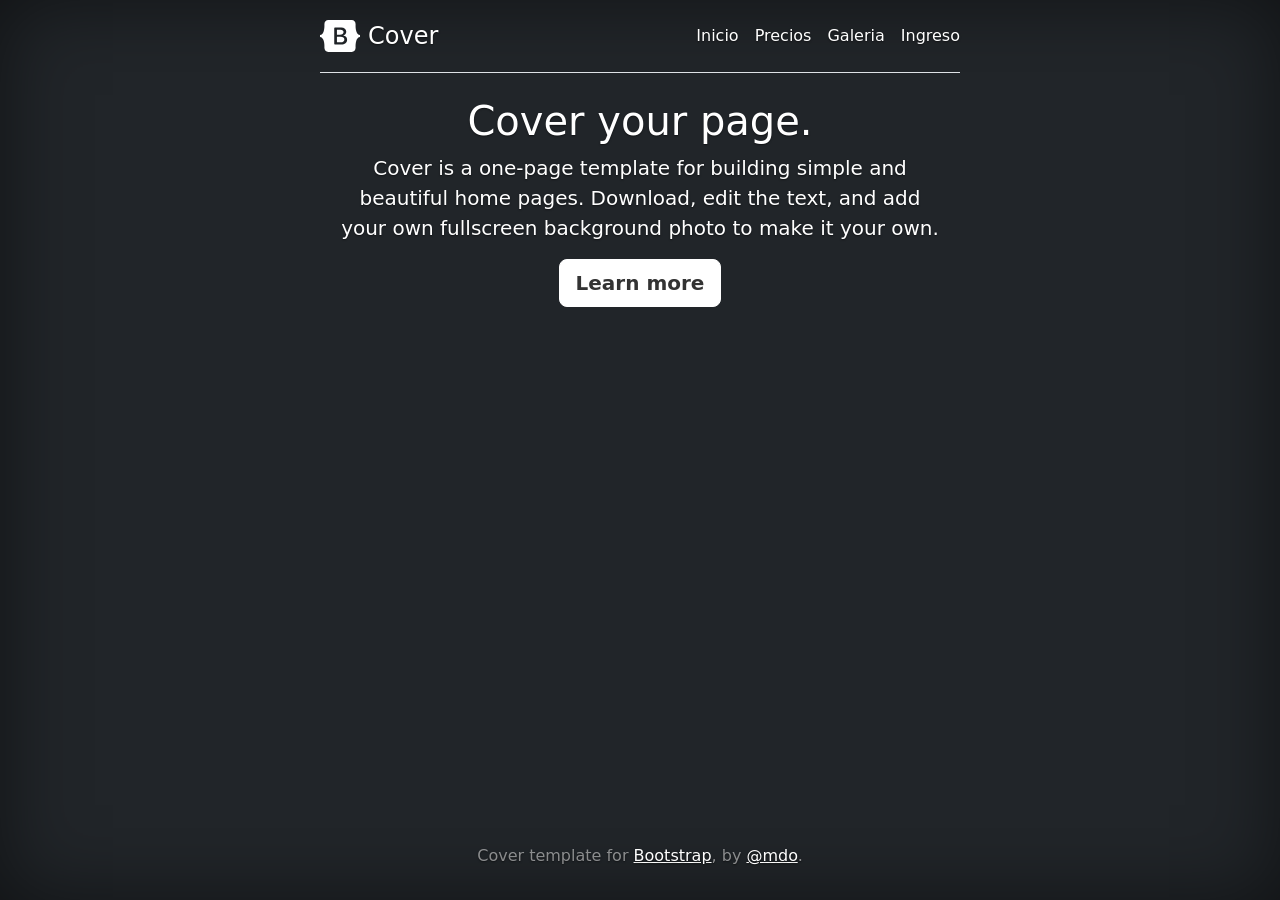
<file: index.html>
<!doctype html>
<html lang="en" class="h-100">
  <head>
    <meta charset="utf-8">
    <meta name="viewport" content="width=device-width, initial-scale=1">
    <meta name="description" content="">
    <meta name="author" content="Mark Otto, Jacob Thornton, and Bootstrap contributors">
    <meta name="generator" content="Hugo 0.84.0">
    <title>Cover</title>

  <link href="https://cdn.jsdelivr.net/npm/bootstrap@5.0.2/dist/css/bootstrap.min.css" rel="stylesheet" integrity="sha384-EVSTQN3/azprG1Anm3QDgpJLIm9Nao0Yz1ztcQTwFspd3yD65VohhpuuCOmLASjC" crossorigin="anonymous">

    <style>
      .bd-placeholder-img {
        font-size: 1.125rem;
        text-anchor: middle;
        -webkit-user-select: none;
        -moz-user-select: none;
        user-select: none;
      }

      @media (min-width: 768px) {
        .bd-placeholder-img-lg {
          font-size: 3.5rem;
        }
      }
    </style>

    
    <!-- Custom styles for this template -->
    <link href="index.css" rel="stylesheet">

  </head>

  <body class="d-flex h-100 text-center text-white bg-dark">

<div class="cover-container d-flex w-100 h-100 p-3 mx-auto flex-column">
    

   <header>
    <div class="d-flex flex-column flex-md-row align-items-center pb-3 mb-4 border-bottom">
      <a href="/" class="d-flex align-items-center text-white text-decoration-none">
        <svg xmlns="http://www.w3.org/2000/svg" width="40" height="32" class="me-2" viewBox="0 0 118 94" role="img"><title>Bootstrap</title><path fill-rule="evenodd" clip-rule="evenodd" d="M24.509 0c-6.733 0-11.715 5.893-11.492 12.284.214 6.14-.064 14.092-2.066 20.577C8.943 39.365 5.547 43.485 0 44.014v5.972c5.547.529 8.943 4.649 10.951 11.153 2.002 6.485 2.28 14.437 2.066 20.577C12.794 88.106 17.776 94 24.51 94H93.5c6.733 0 11.714-5.893 11.491-12.284-.214-6.14.064-14.092 2.066-20.577 2.009-6.504 5.396-10.624 10.943-11.153v-5.972c-5.547-.529-8.934-4.649-10.943-11.153-2.002-6.484-2.28-14.437-2.066-20.577C105.214 5.894 100.233 0 93.5 0H24.508zM80 57.863C80 66.663 73.436 72 62.543 72H44a2 2 0 01-2-2V24a2 2 0 012-2h18.437c9.083 0 15.044 4.92 15.044 12.474 0 5.302-4.01 10.049-9.119 10.88v.277C75.317 46.394 80 51.21 80 57.863zM60.521 28.34H49.948v14.934h8.905c6.884 0 10.68-2.772 10.68-7.727 0-4.643-3.264-7.207-9.012-7.207zM49.948 49.2v16.458H60.91c7.167 0 10.964-2.876 10.964-8.281 0-5.406-3.903-8.178-11.425-8.178H49.948z" fill="currentColor"></path></svg>
        <span class="fs-4">Cover</span>
      </a>

      <nav class="d-inline-flex mt-2 mt-md-0 ms-md-auto">
        <a class="me-3 py-2 text-white text-decoration-none" href="index.html">Inicio</a>
        <a class="me-3 py-2 text-white text-decoration-none" href="prices.html">Precios</a>
        <a class="me-3 py-2 text-white text-decoration-none" href="galeria.html">Galeria</a>
        <a class="py-2 text-white text-decoration-none" href="ingreso.html">Ingreso</a>
      </nav>
    </div>

  
  </header>

  <main class="px-3">
    <h1>Cover your page.</h1>
    <p class="lead">Cover is a one-page template for building simple and beautiful home pages. Download, edit the text, and add your own fullscreen background photo to make it your own.</p>
    <p class="lead">
      <a href="#" class="btn btn-lg btn-secondary fw-bold border-white bg-white">Learn more</a>
    </p>
  </main>

  <footer class="mt-auto text-white-50">
    <p>Cover template for <a href="https://getbootstrap.com/" class="text-white">Bootstrap</a>, by <a href="https://twitter.com/mdo" class="text-white">@mdo</a>.</p>
  </footer>
</div>

<script src="https://cdn.jsdelivr.net/npm/bootstrap@5.0.2/dist/js/bootstrap.bundle.min.js" integrity="sha384-MrcW6ZMFYlzcLA8Nl+NtUVF0sA7MsXsP1UyJoMp4YLEuNSfAP+JcXn/tWtIaxVXM" crossorigin="anonymous"></script>
    
  </body>
</html>
</file>
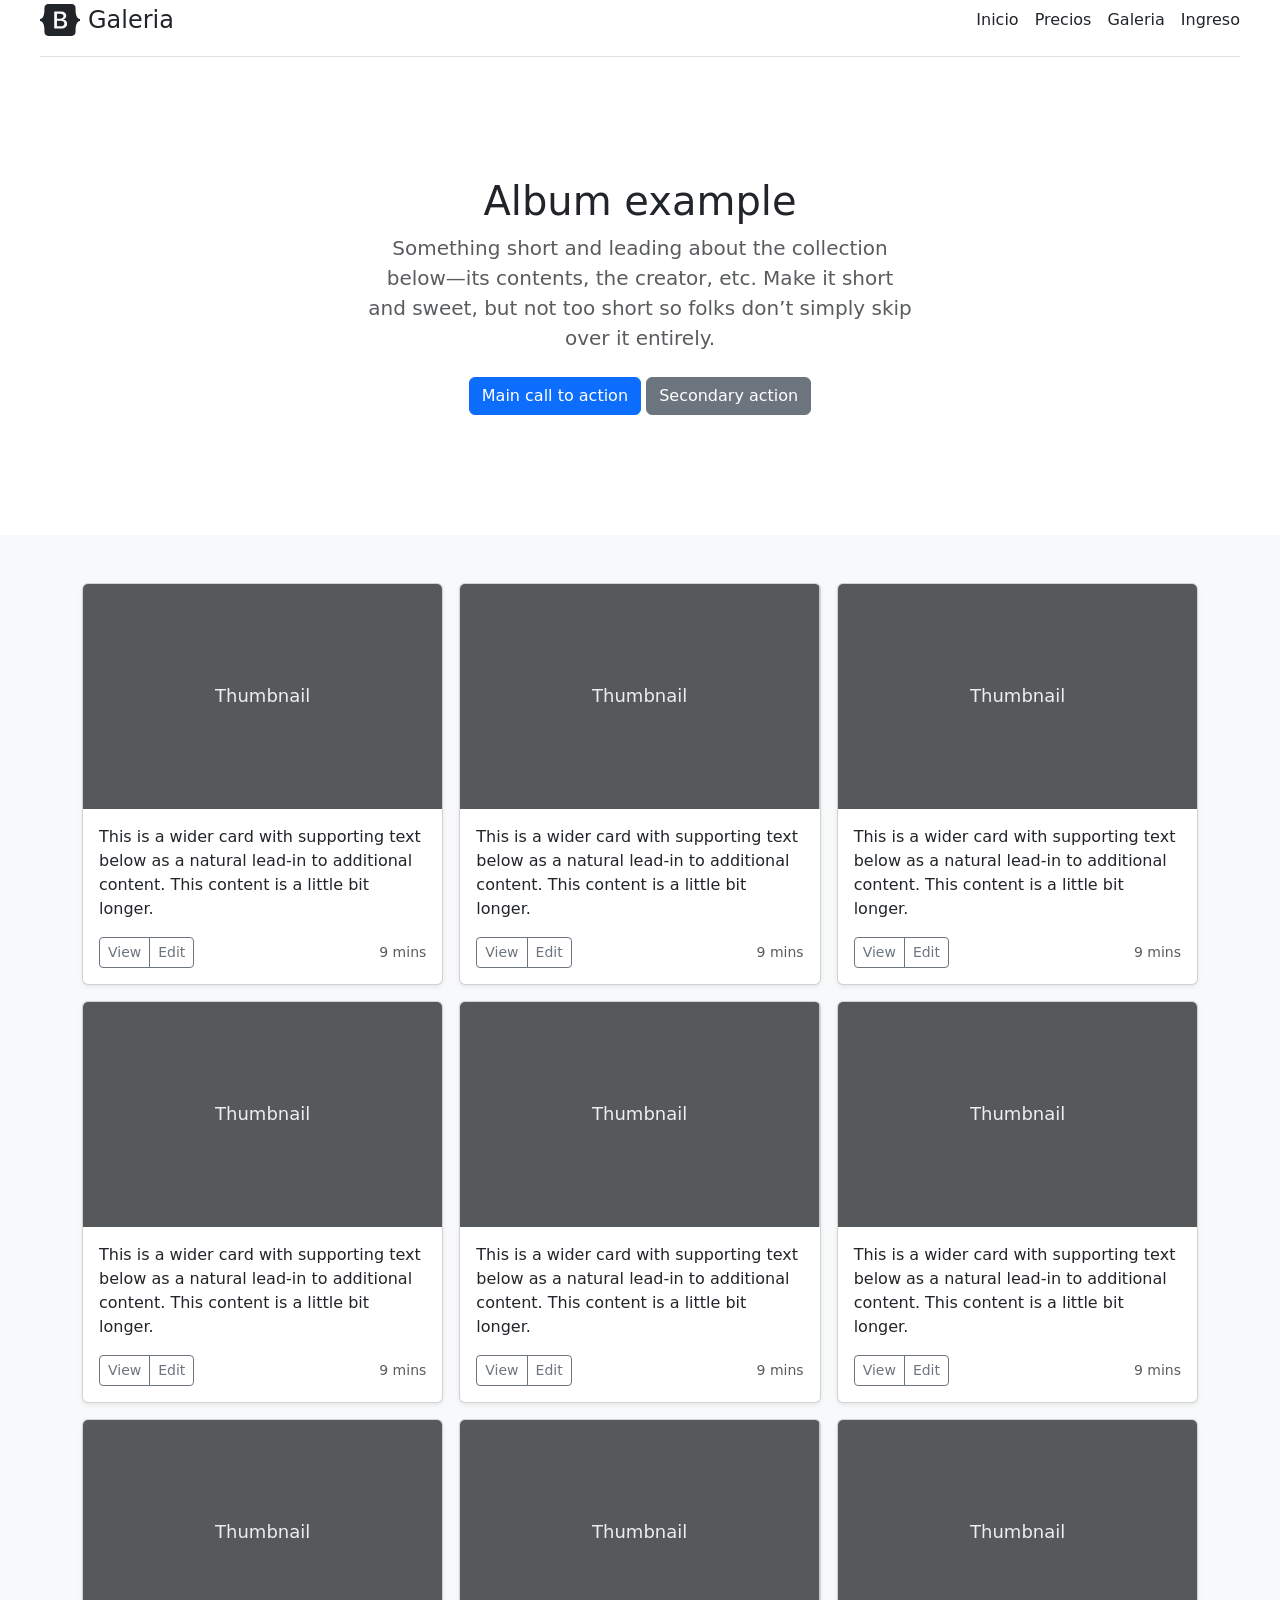
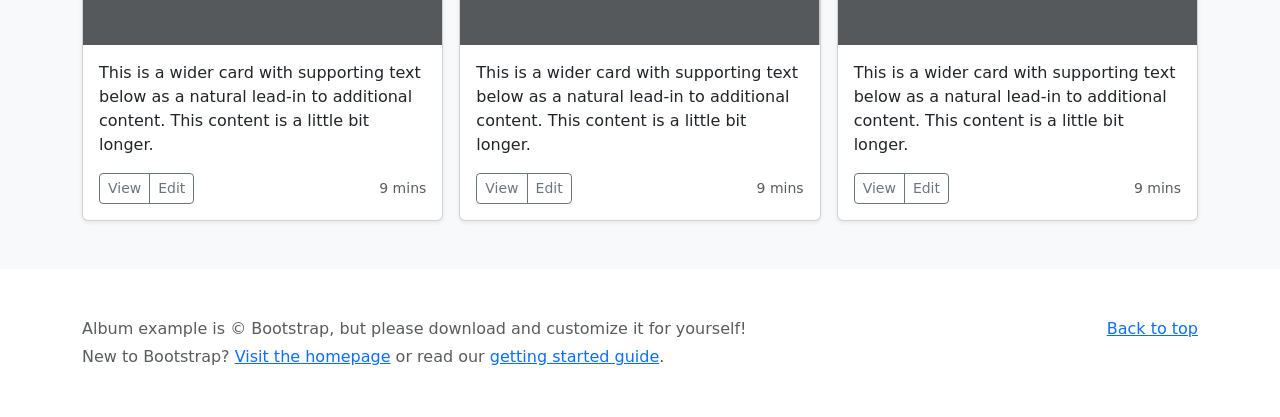
<file: galeria.html>
<!doctype html>
<html lang="en">
  <head>
    <meta charset="utf-8">
    <meta name="viewport" content="width=device-width, initial-scale=1">
    <meta name="description" content="">
    <meta name="author" content="Mark Otto, Jacob Thornton, and Bootstrap contributors">
    <meta name="generator" content="Hugo 0.84.0">
    <title>Galeria</title>

   <link href="https://cdn.jsdelivr.net/npm/bootstrap@5.0.2/dist/css/bootstrap.min.css" rel="stylesheet" integrity="sha384-EVSTQN3/azprG1Anm3QDgpJLIm9Nao0Yz1ztcQTwFspd3yD65VohhpuuCOmLASjC" crossorigin="anonymous">

    <style>
      .bd-placeholder-img {
        font-size: 1.125rem;
        text-anchor: middle;
        -webkit-user-select: none;
        -moz-user-select: none;
        user-select: none;
      }

      @media (min-width: 768px) {
        .bd-placeholder-img-lg {
          font-size: 3.5rem;
        }
      }

      header {
    padding-left: 40px;
    padding-right: 40px;
}
    </style>

    
  </head>
  <body>
    
<header>
    <div class="d-flex flex-column flex-md-row align-items-center pb-3 mb-4 border-bottom">
      <a href="/" class="d-flex align-items-center text-dark text-decoration-none">
        <svg xmlns="http://www.w3.org/2000/svg" width="40" height="32" class="me-2" viewBox="0 0 118 94" role="img"><title>Bootstrap</title><path fill-rule="evenodd" clip-rule="evenodd" d="M24.509 0c-6.733 0-11.715 5.893-11.492 12.284.214 6.14-.064 14.092-2.066 20.577C8.943 39.365 5.547 43.485 0 44.014v5.972c5.547.529 8.943 4.649 10.951 11.153 2.002 6.485 2.28 14.437 2.066 20.577C12.794 88.106 17.776 94 24.51 94H93.5c6.733 0 11.714-5.893 11.491-12.284-.214-6.14.064-14.092 2.066-20.577 2.009-6.504 5.396-10.624 10.943-11.153v-5.972c-5.547-.529-8.934-4.649-10.943-11.153-2.002-6.484-2.28-14.437-2.066-20.577C105.214 5.894 100.233 0 93.5 0H24.508zM80 57.863C80 66.663 73.436 72 62.543 72H44a2 2 0 01-2-2V24a2 2 0 012-2h18.437c9.083 0 15.044 4.92 15.044 12.474 0 5.302-4.01 10.049-9.119 10.88v.277C75.317 46.394 80 51.21 80 57.863zM60.521 28.34H49.948v14.934h8.905c6.884 0 10.68-2.772 10.68-7.727 0-4.643-3.264-7.207-9.012-7.207zM49.948 49.2v16.458H60.91c7.167 0 10.964-2.876 10.964-8.281 0-5.406-3.903-8.178-11.425-8.178H49.948z" fill="currentColor"></path></svg>
        <span class="fs-4">Galeria</span>
      </a>

      <nav class="d-inline-flex mt-2 mt-md-0 ms-md-auto">
        <a class="me-3 py-2 text-dark text-decoration-none" href="index.html">Inicio</a>
        <a class="me-3 py-2 text-dark text-decoration-none" href="prices.html">Precios</a>
        <a class="me-3 py-2 text-dark text-decoration-none" href="galeria.html">Galeria</a>
        <a class="py-2 text-dark text-decoration-none" href="ingreso.html">Ingreso</a>
      </nav>
    

    </div>
  </header>

<main>

  <section class="py-5 text-center container">
    <div class="row py-lg-5">
      <div class="col-lg-6 col-md-8 mx-auto">
        <h1 class="fw-light">Album example</h1>
        <p class="lead text-muted">Something short and leading about the collection below—its contents, the creator, etc. Make it short and sweet, but not too short so folks don’t simply skip over it entirely.</p>
        <p>
          <a href="#" class="btn btn-primary my-2">Main call to action</a>
          <a href="#" class="btn btn-secondary my-2">Secondary action</a>
        </p>
      </div>
    </div>
  </section>

  <div class="album py-5 bg-light">
    <div class="container">

      <div class="row row-cols-1 row-cols-sm-2 row-cols-md-3 g-3">
        <div class="col">
          <div class="card shadow-sm">
            <svg class="bd-placeholder-img card-img-top" width="100%" height="225" xmlns="http://www.w3.org/2000/svg" role="img" aria-label="Placeholder: Thumbnail" preserveAspectRatio="xMidYMid slice" focusable="false"><title>Placeholder</title><rect width="100%" height="100%" fill="#55595c"/><text x="50%" y="50%" fill="#eceeef" dy=".3em">Thumbnail</text></svg>

            <div class="card-body">
              <p class="card-text">This is a wider card with supporting text below as a natural lead-in to additional content. This content is a little bit longer.</p>
              <div class="d-flex justify-content-between align-items-center">
                <div class="btn-group">
                  <button type="button" class="btn btn-sm btn-outline-secondary">View</button>
                  <button type="button" class="btn btn-sm btn-outline-secondary">Edit</button>
                </div>
                <small class="text-muted">9 mins</small>
              </div>
            </div>
          </div>
        </div>
        <div class="col">
          <div class="card shadow-sm">
            <svg class="bd-placeholder-img card-img-top" width="100%" height="225" xmlns="http://www.w3.org/2000/svg" role="img" aria-label="Placeholder: Thumbnail" preserveAspectRatio="xMidYMid slice" focusable="false"><title>Placeholder</title><rect width="100%" height="100%" fill="#55595c"/><text x="50%" y="50%" fill="#eceeef" dy=".3em">Thumbnail</text></svg>

            <div class="card-body">
              <p class="card-text">This is a wider card with supporting text below as a natural lead-in to additional content. This content is a little bit longer.</p>
              <div class="d-flex justify-content-between align-items-center">
                <div class="btn-group">
                  <button type="button" class="btn btn-sm btn-outline-secondary">View</button>
                  <button type="button" class="btn btn-sm btn-outline-secondary">Edit</button>
                </div>
                <small class="text-muted">9 mins</small>
              </div>
            </div>
          </div>
        </div>
        <div class="col">
          <div class="card shadow-sm">
            <svg class="bd-placeholder-img card-img-top" width="100%" height="225" xmlns="http://www.w3.org/2000/svg" role="img" aria-label="Placeholder: Thumbnail" preserveAspectRatio="xMidYMid slice" focusable="false"><title>Placeholder</title><rect width="100%" height="100%" fill="#55595c"/><text x="50%" y="50%" fill="#eceeef" dy=".3em">Thumbnail</text></svg>

            <div class="card-body">
              <p class="card-text">This is a wider card with supporting text below as a natural lead-in to additional content. This content is a little bit longer.</p>
              <div class="d-flex justify-content-between align-items-center">
                <div class="btn-group">
                  <button type="button" class="btn btn-sm btn-outline-secondary">View</button>
                  <button type="button" class="btn btn-sm btn-outline-secondary">Edit</button>
                </div>
                <small class="text-muted">9 mins</small>
              </div>
            </div>
          </div>
        </div>

        <div class="col">
          <div class="card shadow-sm">
            <svg class="bd-placeholder-img card-img-top" width="100%" height="225" xmlns="http://www.w3.org/2000/svg" role="img" aria-label="Placeholder: Thumbnail" preserveAspectRatio="xMidYMid slice" focusable="false"><title>Placeholder</title><rect width="100%" height="100%" fill="#55595c"/><text x="50%" y="50%" fill="#eceeef" dy=".3em">Thumbnail</text></svg>

            <div class="card-body">
              <p class="card-text">This is a wider card with supporting text below as a natural lead-in to additional content. This content is a little bit longer.</p>
              <div class="d-flex justify-content-between align-items-center">
                <div class="btn-group">
                  <button type="button" class="btn btn-sm btn-outline-secondary">View</button>
                  <button type="button" class="btn btn-sm btn-outline-secondary">Edit</button>
                </div>
                <small class="text-muted">9 mins</small>
              </div>
            </div>
          </div>
        </div>
        <div class="col">
          <div class="card shadow-sm">
            <svg class="bd-placeholder-img card-img-top" width="100%" height="225" xmlns="http://www.w3.org/2000/svg" role="img" aria-label="Placeholder: Thumbnail" preserveAspectRatio="xMidYMid slice" focusable="false"><title>Placeholder</title><rect width="100%" height="100%" fill="#55595c"/><text x="50%" y="50%" fill="#eceeef" dy=".3em">Thumbnail</text></svg>

            <div class="card-body">
              <p class="card-text">This is a wider card with supporting text below as a natural lead-in to additional content. This content is a little bit longer.</p>
              <div class="d-flex justify-content-between align-items-center">
                <div class="btn-group">
                  <button type="button" class="btn btn-sm btn-outline-secondary">View</button>
                  <button type="button" class="btn btn-sm btn-outline-secondary">Edit</button>
                </div>
                <small class="text-muted">9 mins</small>
              </div>
            </div>
          </div>
        </div>
        <div class="col">
          <div class="card shadow-sm">
            <svg class="bd-placeholder-img card-img-top" width="100%" height="225" xmlns="http://www.w3.org/2000/svg" role="img" aria-label="Placeholder: Thumbnail" preserveAspectRatio="xMidYMid slice" focusable="false"><title>Placeholder</title><rect width="100%" height="100%" fill="#55595c"/><text x="50%" y="50%" fill="#eceeef" dy=".3em">Thumbnail</text></svg>

            <div class="card-body">
              <p class="card-text">This is a wider card with supporting text below as a natural lead-in to additional content. This content is a little bit longer.</p>
              <div class="d-flex justify-content-between align-items-center">
                <div class="btn-group">
                  <button type="button" class="btn btn-sm btn-outline-secondary">View</button>
                  <button type="button" class="btn btn-sm btn-outline-secondary">Edit</button>
                </div>
                <small class="text-muted">9 mins</small>
              </div>
            </div>
          </div>
        </div>

        <div class="col">
          <div class="card shadow-sm">
            <svg class="bd-placeholder-img card-img-top" width="100%" height="225" xmlns="http://www.w3.org/2000/svg" role="img" aria-label="Placeholder: Thumbnail" preserveAspectRatio="xMidYMid slice" focusable="false"><title>Placeholder</title><rect width="100%" height="100%" fill="#55595c"/><text x="50%" y="50%" fill="#eceeef" dy=".3em">Thumbnail</text></svg>

            <div class="card-body">
              <p class="card-text">This is a wider card with supporting text below as a natural lead-in to additional content. This content is a little bit longer.</p>
              <div class="d-flex justify-content-between align-items-center">
                <div class="btn-group">
                  <button type="button" class="btn btn-sm btn-outline-secondary">View</button>
                  <button type="button" class="btn btn-sm btn-outline-secondary">Edit</button>
                </div>
                <small class="text-muted">9 mins</small>
              </div>
            </div>
          </div>
        </div>
        <div class="col">
          <div class="card shadow-sm">
            <svg class="bd-placeholder-img card-img-top" width="100%" height="225" xmlns="http://www.w3.org/2000/svg" role="img" aria-label="Placeholder: Thumbnail" preserveAspectRatio="xMidYMid slice" focusable="false"><title>Placeholder</title><rect width="100%" height="100%" fill="#55595c"/><text x="50%" y="50%" fill="#eceeef" dy=".3em">Thumbnail</text></svg>

            <div class="card-body">
              <p class="card-text">This is a wider card with supporting text below as a natural lead-in to additional content. This content is a little bit longer.</p>
              <div class="d-flex justify-content-between align-items-center">
                <div class="btn-group">
                  <button type="button" class="btn btn-sm btn-outline-secondary">View</button>
                  <button type="button" class="btn btn-sm btn-outline-secondary">Edit</button>
                </div>
                <small class="text-muted">9 mins</small>
              </div>
            </div>
          </div>
        </div>
        <div class="col">
          <div class="card shadow-sm">
            <svg class="bd-placeholder-img card-img-top" width="100%" height="225" xmlns="http://www.w3.org/2000/svg" role="img" aria-label="Placeholder: Thumbnail" preserveAspectRatio="xMidYMid slice" focusable="false"><title>Placeholder</title><rect width="100%" height="100%" fill="#55595c"/><text x="50%" y="50%" fill="#eceeef" dy=".3em">Thumbnail</text></svg>

            <div class="card-body">
              <p class="card-text">This is a wider card with supporting text below as a natural lead-in to additional content. This content is a little bit longer.</p>
              <div class="d-flex justify-content-between align-items-center">
                <div class="btn-group">
                  <button type="button" class="btn btn-sm btn-outline-secondary">View</button>
                  <button type="button" class="btn btn-sm btn-outline-secondary">Edit</button>
                </div>
                <small class="text-muted">9 mins</small>
              </div>
            </div>
          </div>
        </div>
      </div>
    </div>
  </div>

</main>

<footer class="text-muted py-5">
  <div class="container">
    <p class="float-end mb-1">
      <a href="#">Back to top</a>
    </p>
    <p class="mb-1">Album example is &copy; Bootstrap, but please download and customize it for yourself!</p>
    <p class="mb-0">New to Bootstrap? <a href="/">Visit the homepage</a> or read our <a href="../getting-started/introduction/">getting started guide</a>.</p>
  </div>
</footer>

<script src="https://cdn.jsdelivr.net/npm/bootstrap@5.0.2/dist/js/bootstrap.bundle.min.js" integrity="sha384-MrcW6ZMFYlzcLA8Nl+NtUVF0sA7MsXsP1UyJoMp4YLEuNSfAP+JcXn/tWtIaxVXM" crossorigin="anonymous"></script>

      
  </body>
</html>
</file>
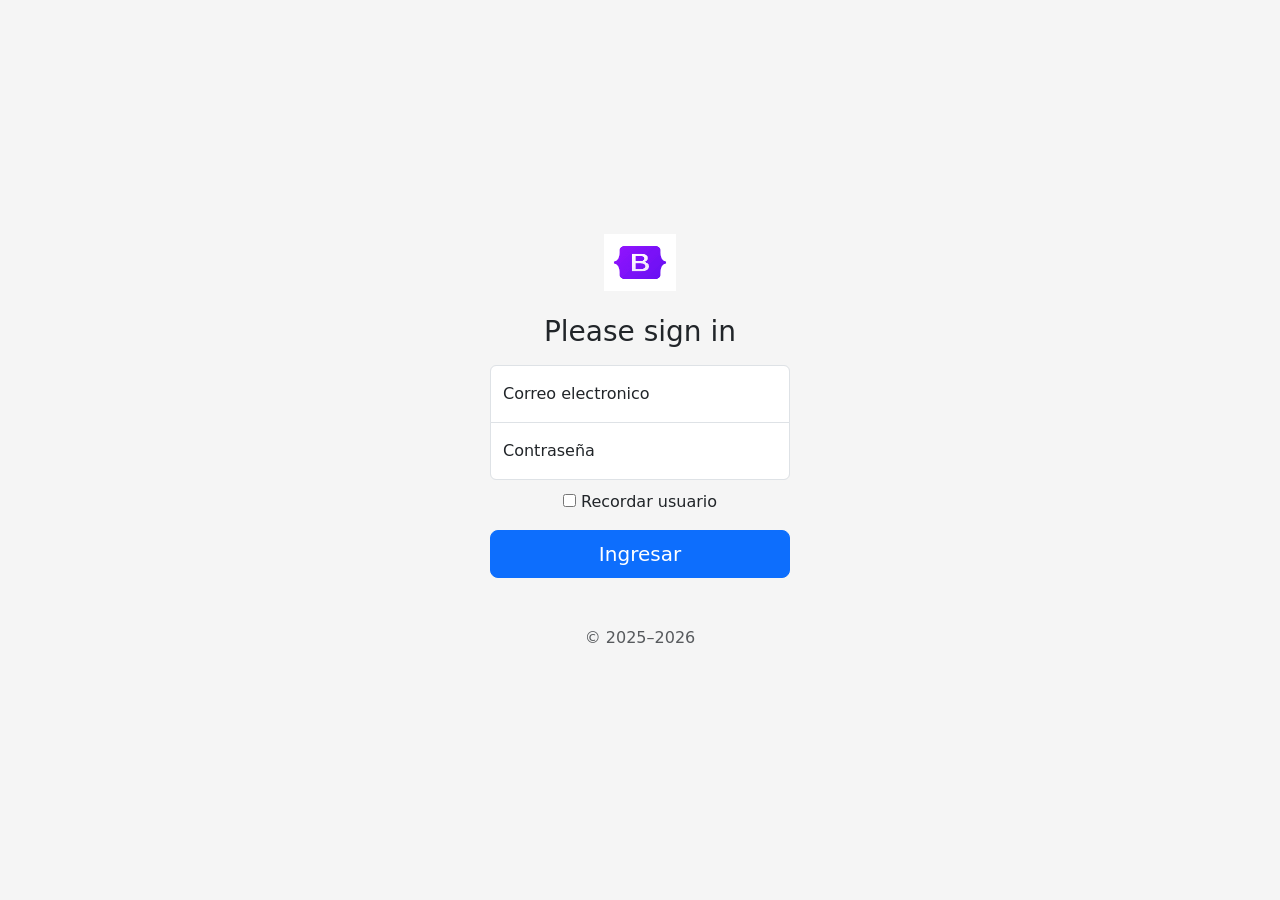
<file: ingreso.html>
<!doctype html>
<html lang="en">
  <head>
    <meta charset="utf-8">
    <meta name="viewport" content="width=device-width, initial-scale=1">
    <meta name="description" content="">
    <meta name="author" content="Mark Otto, Jacob Thornton, and Bootstrap contributors">
    <meta name="generator" content="Hugo 0.84.0">
    <title>Signin Template · Bootstrap v5.0</title>

   <link href="https://cdn.jsdelivr.net/npm/bootstrap@5.0.2/dist/css/bootstrap.min.css" rel="stylesheet" integrity="sha384-EVSTQN3/azprG1Anm3QDgpJLIm9Nao0Yz1ztcQTwFspd3yD65VohhpuuCOmLASjC" crossorigin="anonymous">

    <style>
      .bd-placeholder-img {
        font-size: 1.125rem;
        text-anchor: middle;
        -webkit-user-select: none;
        -moz-user-select: none;
        user-select: none;
      }

      @media (min-width: 768px) {
        .bd-placeholder-img-lg {
          font-size: 3.5rem;
        }
      }
    </style>

    
    <!-- Custom styles for this template -->
    <link href="ingreso.css" rel="stylesheet">

  </head>
  <body class="text-center">
    
<main class="form-signin">
  <form>
    <img class="mb-4" src="IMG/logo bootstrap.png" alt="" width="72" height="57">
    <h1 class="h3 mb-3 fw-normal">Please sign in</h1>

    <div class="form-floating">
      <input type="email" class="form-control" id="floatingInput" placeholder="name@example.com">
      <label for="floatingInput">Correo electronico</label>
    </div>
    <div class="form-floating">
      <input type="password" class="form-control" id="floatingPassword" placeholder="Password">
      <label for="floatingPassword">Contraseña</label>
    </div>

    <div class="checkbox mb-3">
      <label>
        <input type="checkbox" value="remember-me"> Recordar usuario
      </label>
    </div>
    <button class="w-100 btn btn-lg btn-primary" type="submit">Ingresar</button>
    <p class="mt-5 mb-3 text-muted">&copy; 2025–2026</p>
  </form>
</main>

<script src="https://cdn.jsdelivr.net/npm/bootstrap@5.0.2/dist/js/bootstrap.bundle.min.js" integrity="sha384-MrcW6ZMFYlzcLA8Nl+NtUVF0sA7MsXsP1UyJoMp4YLEuNSfAP+JcXn/tWtIaxVXM" crossorigin="anonymous"></script>
    
  </body>
</html>
</file>
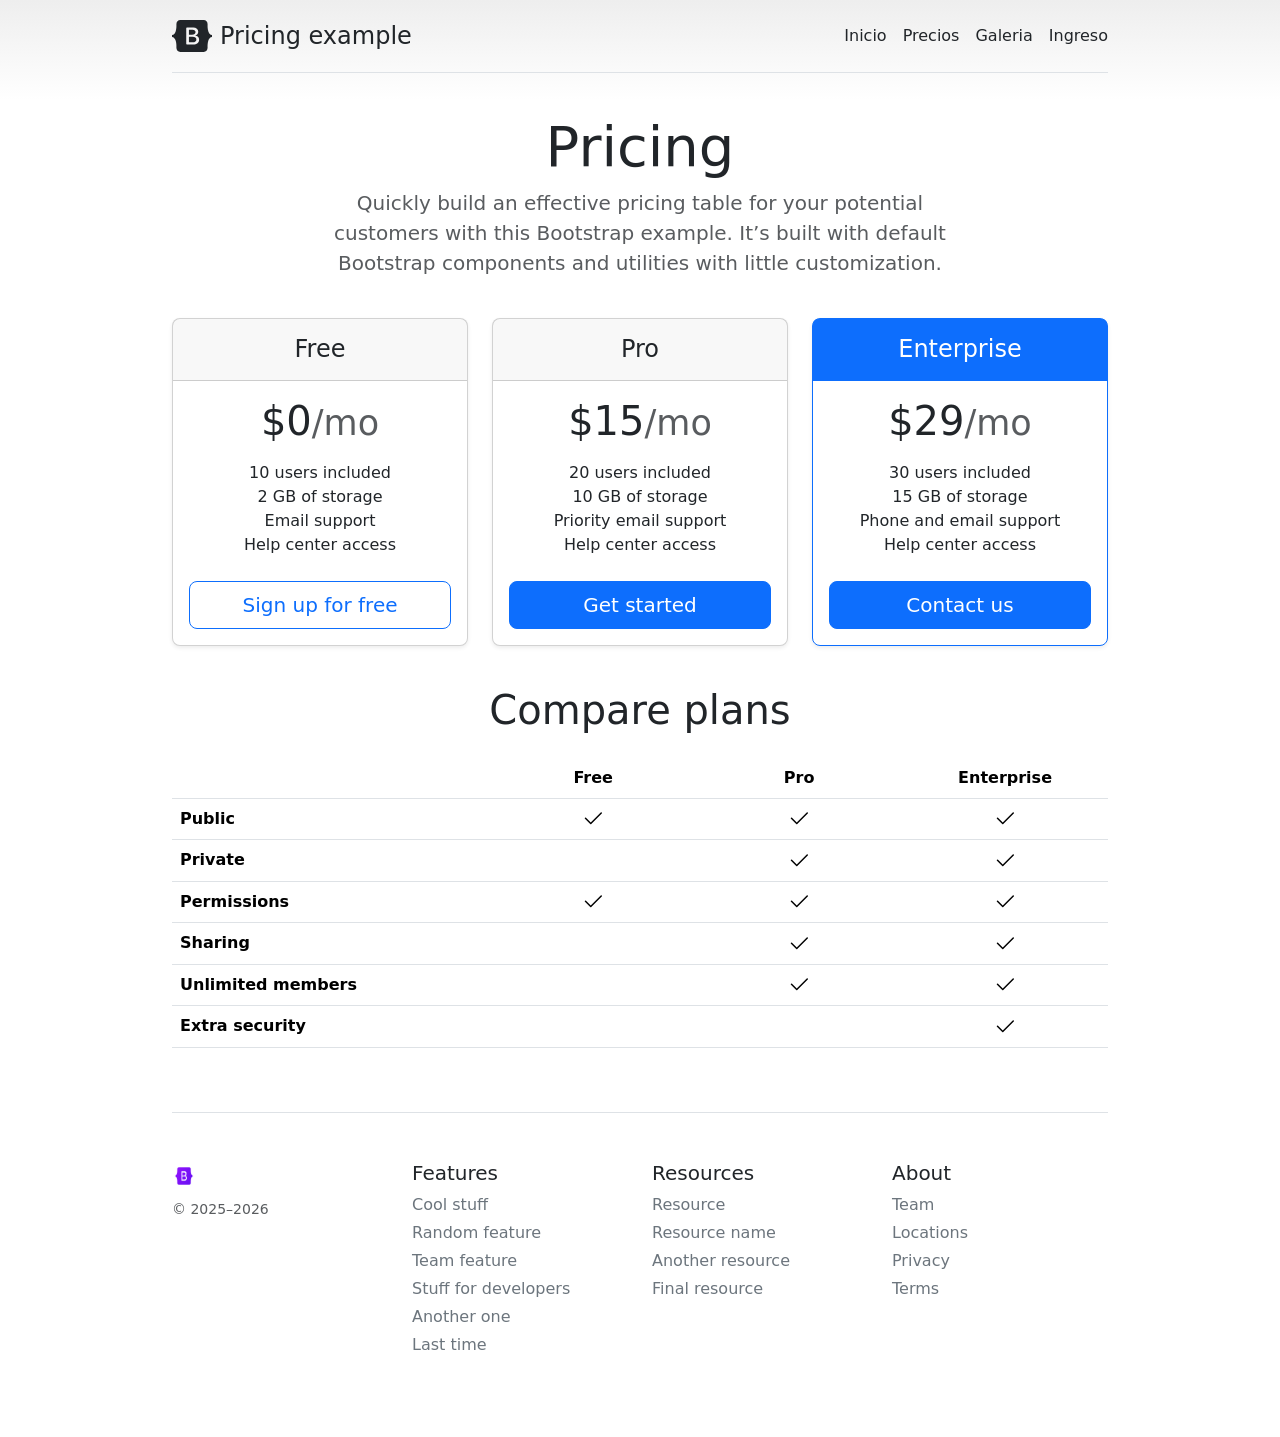
<file: prices.html>
<!doctype html>
<html lang="en">
  <head>
    <meta charset="utf-8">
    <meta name="viewport" content="width=device-width, initial-scale=1">
    <meta name="description" content="">
    <meta name="author" content="Mark Otto, Jacob Thornton, and Bootstrap contributors">
    <meta name="generator" content="Hugo 0.84.0">
    <title>Pricing example · Bootstrap v5.0</title>

    <link href="https://cdn.jsdelivr.net/npm/bootstrap@5.0.2/dist/css/bootstrap.min.css" rel="stylesheet" integrity="sha384-EVSTQN3/azprG1Anm3QDgpJLIm9Nao0Yz1ztcQTwFspd3yD65VohhpuuCOmLASjC" crossorigin="anonymous">

    <style>
      .bd-placeholder-img {
        font-size: 1.125rem;
        text-anchor: middle;
        -webkit-user-select: none;
        -moz-user-select: none;
        user-select: none;
      }

      @media (min-width: 768px) {
        .bd-placeholder-img-lg {
          font-size: 3.5rem;
        }
      }
    </style>

    
    <!-- Custom styles for this template -->
    <link href="pricing.css" rel="stylesheet">
  </head>
  <body>
    
<svg xmlns="http://www.w3.org/2000/svg" style="display: none;">
  <symbol id="check" viewBox="0 0 16 16">
    <title>Check</title>
    <path d="M13.854 3.646a.5.5 0 0 1 0 .708l-7 7a.5.5 0 0 1-.708 0l-3.5-3.5a.5.5 0 1 1 .708-.708L6.5 10.293l6.646-6.647a.5.5 0 0 1 .708 0z"/>
  </symbol>
</svg>

<div class="container py-3">
  <header>
    <div class="d-flex flex-column flex-md-row align-items-center pb-3 mb-4 border-bottom">
      <a href="/" class="d-flex align-items-center text-dark text-decoration-none">
        <svg xmlns="http://www.w3.org/2000/svg" width="40" height="32" class="me-2" viewBox="0 0 118 94" role="img"><title>Bootstrap</title><path fill-rule="evenodd" clip-rule="evenodd" d="M24.509 0c-6.733 0-11.715 5.893-11.492 12.284.214 6.14-.064 14.092-2.066 20.577C8.943 39.365 5.547 43.485 0 44.014v5.972c5.547.529 8.943 4.649 10.951 11.153 2.002 6.485 2.28 14.437 2.066 20.577C12.794 88.106 17.776 94 24.51 94H93.5c6.733 0 11.714-5.893 11.491-12.284-.214-6.14.064-14.092 2.066-20.577 2.009-6.504 5.396-10.624 10.943-11.153v-5.972c-5.547-.529-8.934-4.649-10.943-11.153-2.002-6.484-2.28-14.437-2.066-20.577C105.214 5.894 100.233 0 93.5 0H24.508zM80 57.863C80 66.663 73.436 72 62.543 72H44a2 2 0 01-2-2V24a2 2 0 012-2h18.437c9.083 0 15.044 4.92 15.044 12.474 0 5.302-4.01 10.049-9.119 10.88v.277C75.317 46.394 80 51.21 80 57.863zM60.521 28.34H49.948v14.934h8.905c6.884 0 10.68-2.772 10.68-7.727 0-4.643-3.264-7.207-9.012-7.207zM49.948 49.2v16.458H60.91c7.167 0 10.964-2.876 10.964-8.281 0-5.406-3.903-8.178-11.425-8.178H49.948z" fill="currentColor"></path></svg>
        <span class="fs-4">Pricing example</span>
      </a>

      <nav class="d-inline-flex mt-2 mt-md-0 ms-md-auto">
        <a class="me-3 py-2 text-dark text-decoration-none" href="index.html">Inicio</a>
        <a class="me-3 py-2 text-dark text-decoration-none" href="prices.html">Precios</a>
        <a class="me-3 py-2 text-dark text-decoration-none" href="galeria.html">Galeria</a>
        <a class="py-2 text-dark text-decoration-none" href="ingreso.html">Ingreso</a>
      </nav>
    </div>

    <div class="pricing-header p-3 pb-md-4 mx-auto text-center">
      <h1 class="display-4 fw-normal">Pricing</h1>
      <p class="fs-5 text-muted">Quickly build an effective pricing table for your potential customers with this Bootstrap example. It’s built with default Bootstrap components and utilities with little customization.</p>
    </div>
  </header>

  <main>
    <div class="row row-cols-1 row-cols-md-3 mb-3 text-center">
      <div class="col">
        <div class="card mb-4 rounded-3 shadow-sm">
          <div class="card-header py-3">
            <h4 class="my-0 fw-normal">Free</h4>
          </div>
          <div class="card-body">
            <h1 class="card-title pricing-card-title">$0<small class="text-muted fw-light">/mo</small></h1>
            <ul class="list-unstyled mt-3 mb-4">
              <li>10 users included</li>
              <li>2 GB of storage</li>
              <li>Email support</li>
              <li>Help center access</li>
            </ul>
            <button type="button" class="w-100 btn btn-lg btn-outline-primary">Sign up for free</button>
          </div>
        </div>
      </div>
      <div class="col">
        <div class="card mb-4 rounded-3 shadow-sm">
          <div class="card-header py-3">
            <h4 class="my-0 fw-normal">Pro</h4>
          </div>
          <div class="card-body">
            <h1 class="card-title pricing-card-title">$15<small class="text-muted fw-light">/mo</small></h1>
            <ul class="list-unstyled mt-3 mb-4">
              <li>20 users included</li>
              <li>10 GB of storage</li>
              <li>Priority email support</li>
              <li>Help center access</li>
            </ul>
            <button type="button" class="w-100 btn btn-lg btn-primary">Get started</button>
          </div>
        </div>
      </div>
      <div class="col">
        <div class="card mb-4 rounded-3 shadow-sm border-primary">
          <div class="card-header py-3 text-white bg-primary border-primary">
            <h4 class="my-0 fw-normal">Enterprise</h4>
          </div>
          <div class="card-body">
            <h1 class="card-title pricing-card-title">$29<small class="text-muted fw-light">/mo</small></h1>
            <ul class="list-unstyled mt-3 mb-4">
              <li>30 users included</li>
              <li>15 GB of storage</li>
              <li>Phone and email support</li>
              <li>Help center access</li>
            </ul>
            <button type="button" class="w-100 btn btn-lg btn-primary">Contact us</button>
          </div>
        </div>
      </div>
    </div>

    <h2 class="display-6 text-center mb-4">Compare plans</h2>

    <div class="table-responsive">
      <table class="table text-center">
        <thead>
          <tr>
            <th style="width: 34%;"></th>
            <th style="width: 22%;">Free</th>
            <th style="width: 22%;">Pro</th>
            <th style="width: 22%;">Enterprise</th>
          </tr>
        </thead>
        <tbody>
          <tr>
            <th scope="row" class="text-start">Public</th>
            <td><svg class="bi" width="24" height="24"><use xlink:href="#check"/></svg></td>
            <td><svg class="bi" width="24" height="24"><use xlink:href="#check"/></svg></td>
            <td><svg class="bi" width="24" height="24"><use xlink:href="#check"/></svg></td>
          </tr>
          <tr>
            <th scope="row" class="text-start">Private</th>
            <td></td>
            <td><svg class="bi" width="24" height="24"><use xlink:href="#check"/></svg></td>
            <td><svg class="bi" width="24" height="24"><use xlink:href="#check"/></svg></td>
          </tr>
        </tbody>

        <tbody>
          <tr>
            <th scope="row" class="text-start">Permissions</th>
            <td><svg class="bi" width="24" height="24"><use xlink:href="#check"/></svg></td>
            <td><svg class="bi" width="24" height="24"><use xlink:href="#check"/></svg></td>
            <td><svg class="bi" width="24" height="24"><use xlink:href="#check"/></svg></td>
          </tr>
          <tr>
            <th scope="row" class="text-start">Sharing</th>
            <td></td>
            <td><svg class="bi" width="24" height="24"><use xlink:href="#check"/></svg></td>
            <td><svg class="bi" width="24" height="24"><use xlink:href="#check"/></svg></td>
          </tr>
          <tr>
            <th scope="row" class="text-start">Unlimited members</th>
            <td></td>
            <td><svg class="bi" width="24" height="24"><use xlink:href="#check"/></svg></td>
            <td><svg class="bi" width="24" height="24"><use xlink:href="#check"/></svg></td>
          </tr>
          <tr>
            <th scope="row" class="text-start">Extra security</th>
            <td></td>
            <td></td>
            <td><svg class="bi" width="24" height="24"><use xlink:href="#check"/></svg></td>
          </tr>
        </tbody>
      </table>
    </div>
  </main>

  <footer class="pt-4 my-md-5 pt-md-5 border-top">
    <div class="row">
      <div class="col-12 col-md">
        <img class="mb-2" src="IMG/logo bootstrap.png" alt="" width="24" height="30">
        <small class="d-block mb-3 text-muted">&copy; 2025–2026</small>
      </div>
      <div class="col-6 col-md">
        <h5>Features</h5>
        <ul class="list-unstyled text-small">
          <li class="mb-1"><a class="link-secondary text-decoration-none" href="#">Cool stuff</a></li>
          <li class="mb-1"><a class="link-secondary text-decoration-none" href="#">Random feature</a></li>
          <li class="mb-1"><a class="link-secondary text-decoration-none" href="#">Team feature</a></li>
          <li class="mb-1"><a class="link-secondary text-decoration-none" href="#">Stuff for developers</a></li>
          <li class="mb-1"><a class="link-secondary text-decoration-none" href="#">Another one</a></li>
          <li class="mb-1"><a class="link-secondary text-decoration-none" href="#">Last time</a></li>
        </ul>
      </div>
      <div class="col-6 col-md">
        <h5>Resources</h5>
        <ul class="list-unstyled text-small">
          <li class="mb-1"><a class="link-secondary text-decoration-none" href="#">Resource</a></li>
          <li class="mb-1"><a class="link-secondary text-decoration-none" href="#">Resource name</a></li>
          <li class="mb-1"><a class="link-secondary text-decoration-none" href="#">Another resource</a></li>
          <li class="mb-1"><a class="link-secondary text-decoration-none" href="#">Final resource</a></li>
        </ul>
      </div>
      <div class="col-6 col-md">
        <h5>About</h5>
        <ul class="list-unstyled text-small">
          <li class="mb-1"><a class="link-secondary text-decoration-none" href="#">Team</a></li>
          <li class="mb-1"><a class="link-secondary text-decoration-none" href="#">Locations</a></li>
          <li class="mb-1"><a class="link-secondary text-decoration-none" href="#">Privacy</a></li>
          <li class="mb-1"><a class="link-secondary text-decoration-none" href="#">Terms</a></li>
        </ul>
      </div>
    </div>
  </footer>
</div>

<script src="https://cdn.jsdelivr.net/npm/bootstrap@5.0.2/dist/js/bootstrap.bundle.min.js" integrity="sha384-MrcW6ZMFYlzcLA8Nl+NtUVF0sA7MsXsP1UyJoMp4YLEuNSfAP+JcXn/tWtIaxVXM" crossorigin="anonymous"></script>
    
  </body>
</html>
</file>
<file: index.css>
/*
 * Globals
 */


/* Custom default button */
.btn-secondary,
.btn-secondary:hover,
.btn-secondary:focus {
  color: #333;
  text-shadow: none; /* Prevent inheritance from `body` */
}


/*
 * Base structure
 */

body {
  text-shadow: 0 .05rem .1rem rgba(0, 0, 0, .5);
  box-shadow: inset 0 0 5rem rgba(0, 0, 0, .5);
}

.cover-container {
  max-width: 42em;
}


/*
 * Header
 */

.nav-masthead .nav-link {
  padding: .25rem 0;
  font-weight: 700;
  color: rgba(255, 255, 255, .5);
  background-color: transparent;
  border-bottom: .25rem solid transparent;
}

.nav-masthead .nav-link:hover,
.nav-masthead .nav-link:focus {
  border-bottom-color: rgba(255, 255, 255, .25);
}

.nav-masthead .nav-link + .nav-link {
  margin-left: 1rem;
}

.nav-masthead .active {
  color: #fff;
  border-bottom-color: #fff;
}
</file>
<file: ingreso.css>
html,
body {
  height: 100%;
}

body {
  display: flex;
  align-items: center;
  padding-top: 40px;
  padding-bottom: 40px;
  background-color: #f5f5f5;
}

.form-signin {
  width: 100%;
  max-width: 330px;
  padding: 15px;
  margin: auto;
}

.form-signin .checkbox {
  font-weight: 400;
}

.form-signin .form-floating:focus-within {
  z-index: 2;
}

.form-signin input[type="email"] {
  margin-bottom: -1px;
  border-bottom-right-radius: 0;
  border-bottom-left-radius: 0;
}

.form-signin input[type="password"] {
  margin-bottom: 10px;
  border-top-left-radius: 0;
  border-top-right-radius: 0;
}
</file>
<file: pricing.css>
body {
  background-image: linear-gradient(180deg, #eee, #fff 100px, #fff);
}

.container {
  max-width: 960px;
}

.pricing-header {
  max-width: 700px;
}
</file>
